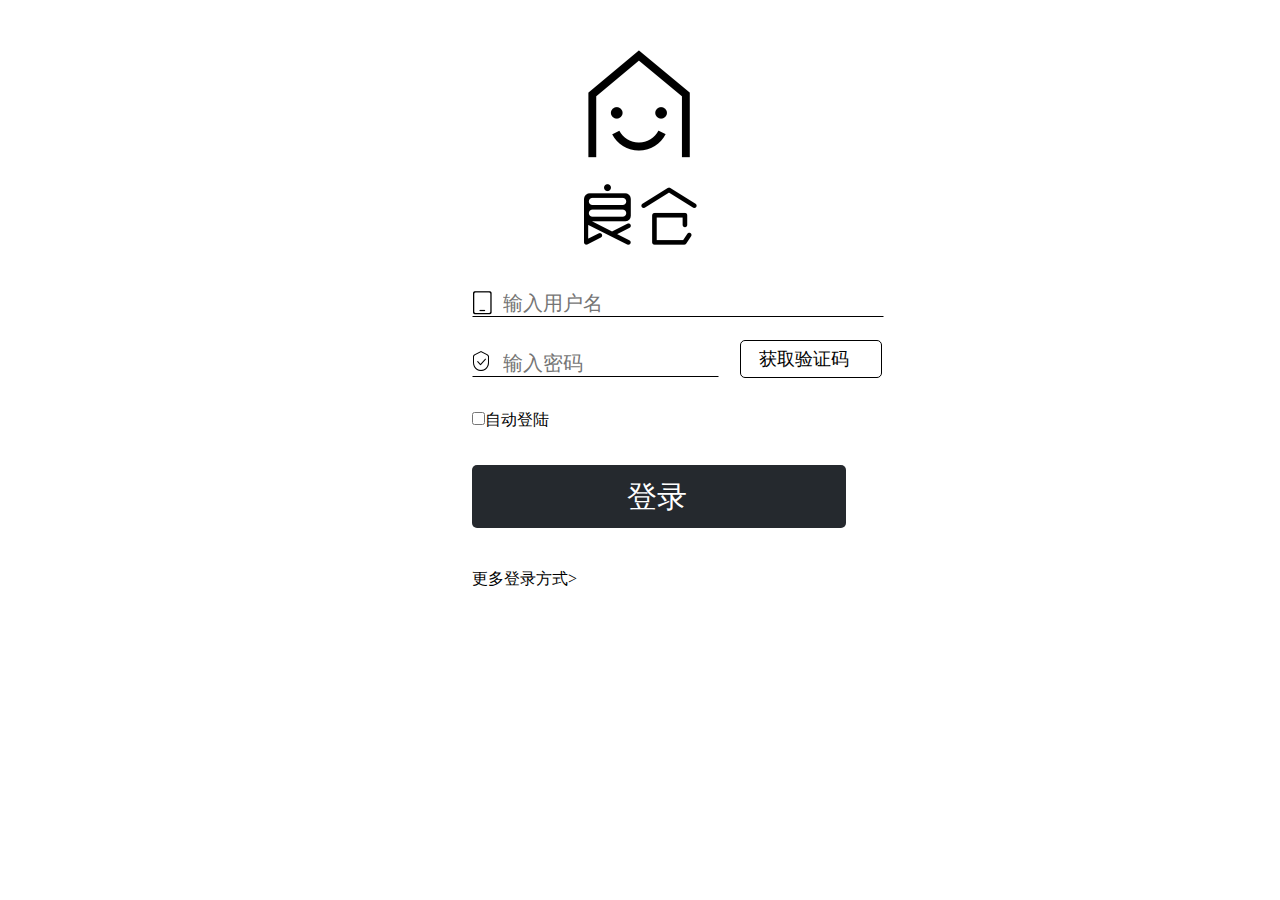
<file: login.html>
<!DOCTYPE html>
<html>
	<head>
		<meta charset="utf-8" />
		<title></title>
		<style type="text/css">
			*{margin: 0px;padding: 0px;}
			li{list-style: none;}
			img{border: none;}
			a{text-decoration: none;}
			body{
				background:#fff;
			/*	position: absolute;*/
			}
			#box{width: 500px;
				height: 240px;
				background:#fff;
				margin: 0px auto;text-align: center;margin-top: 50px;
			}
			#box img{
				
				
			}
			.p1s, .p2s, .p3s{
				width: 620px;
				height: 60px;
			}
			#txt1{
				/*margin: 0px 600px;*/
				border: 1px solid #fff;
				border-bottom: 1px solid #000;
				height: 25px;
				width: 380px;
				background:url(img/nlphone.png)no-repeat;
				outline:none;
				position: absolute; left:50%;margin-left:-168px;top:auto;
				font-size: 20px;
				padding-left: 30px;
			}
			#txt2{
				border: 1px solid #fff;
				border-bottom: 1px solid #000;
				height: 25px;
				width: 215px;
				background:url(img/nlcode.png)no-repeat;
				outline:none;
				position: absolute; left:50%;margin-left:-168px;top:auto;
				font-size: 20px;
				padding-left: 30px;
			}
			#btn{
				width:140px;
				height: 36px;
				border: 1px solid #000;
				border-radius:5px;line-height: 36px;
				position: absolute; left:50%;margin-left:100px;top:340px;
			}
			#span1{
				font: 18px/36px "微软雅黑";
				margin: 0px 18px;
				font-weight: 100;
			}
			a{
				color: #000000;
			}
			
			.p3s{
				position: absolute; left:50%;margin-left:-168px;top:auto;
			}
			#btn2{
				width: 374px;
				height: 63px;
				background: #25292e;
				position: absolute; left:50%;margin-left:-168px;top:auto;margin-top: 55px;
				border-radius:5px;
			}
			#span3{
				font: 30px/63px "微软雅黑";
				color: #fff;
				/*text-align:center;*/
				margin-left: 155px;
			}
			.p4s{
				position: absolute; left:50%;margin-left:-168px;top:auto;margin-top: 159px;
			}

		</style>

	</head>
<body>
		<div id="box">
			<img src="img/nlicon.png"  />
		</div>
		<p class="p1s"><input type="text" placeholder="输入用户名"id="txt1"value="" /></p>
		<p class="p2s"><input type="password" placeholder="输入密码"id="txt2" /><div id="btn">
<span id="span1">获取验证码</span></div></p>
		<p class="p3s"><input type="checkbox"id="cb" /><span id="span2">自动登陆</span></p>
		<div id="btn2">
			<a href="javascript:;" id="span3">登录</a>
		</div>
		<a href="#"><p class="p4s">更多登录方式&gt;</p></a>	
</body>
</html>
<script src="js/login&register.js"></script>
<script type="text/javascript">
	var oUsername = document.getElementById('txt1')
	var oPassword = document.getElementById('txt2')
	var oLogin = document.getElementById('span3');
	var autoLogin = document.getElementById('cb');
	oLogin.onclick = function(){
		var strUsername = oUsername.value;
		var strPassword = oPassword.value;
		var json={
			username:strUsername,
			password:strPassword,
			status:"login"
		}
		server(json,function(obj){
			if(obj.code == 0){
				location.href = "http://127.0.0.1:8020/liangcang/index.html";
				alert(obj.message)
				if(autoLogin.checked == true){
					localStorage.setItem("username",strUsername)
					localStorage.setItem("password",strPassword)
					localStorage.setItem("token",obj.data.token);
				}
				//alert(obj.data.token)
				
				
			}else{
				alert(obj.message)
			}
		});
	}
	window.onload = function(){
		var strUsername = localStorage.getItem("username")
		var strPassword = localStorage.getItem("password")
		if(strUsername != null && strPassword != null){
			
			var json={
				username:strUsername,
				password:strPassword,
				status:"login"
			}
			server(json,function(obj){
				if(obj.code == 0){
					alert("自动登录成功");
				}
				
			});
		}
	}
	
</script>
</file>
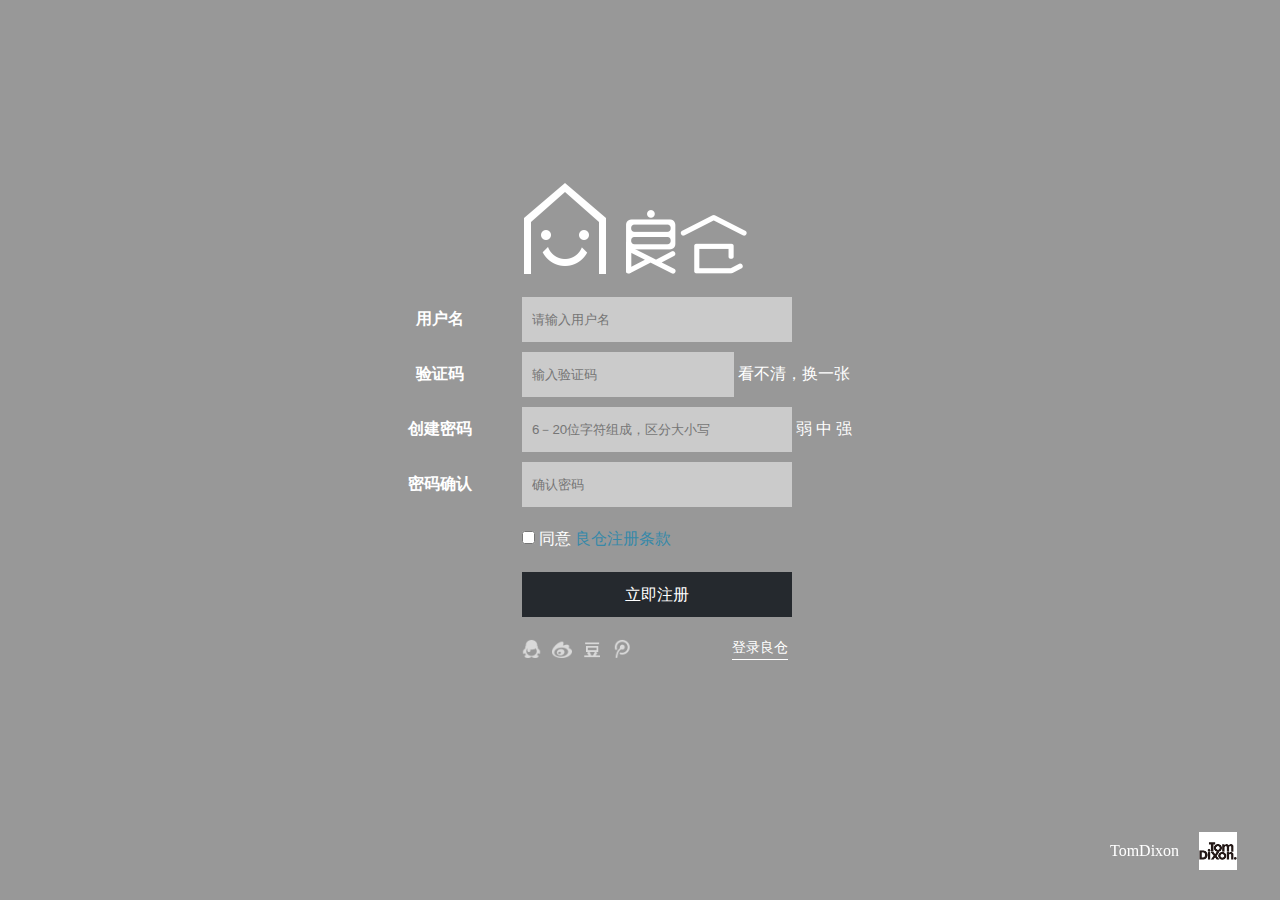
<file: register.html>
<!DOCTYPE html>
<html>
	<head>
		<meta charset="UTF-8">
		<title></title>
		<style type="text/css">
			*{margin: 0;padding: 0;}
			a{text-decoration:none}
			body{
				background: #989898;
			}
			.register{
				width: 564px;height: 560px;margin: 170px auto 0;
			}
			table{
				color: #fff;
			}
			table tr input.txt1{
				width: 260px;height: 45px;outline: none;border: none;background: #cbcbcb;padding-left:10px ;
				
			}
			span.zhuce{
				color: #3789a9;
			}
			table tr input.txt2{
				width: 202px;height: 45px;outline: none;
			}
			table tr input.txt3{
				margin-right: 4px;
			}
			#a1{
				width: 270px;height: 45px;background: #25292e;color: #fff;display: block;
				line-height: 45px;text-align: center;
			}
			table tr td img{
				margin-right: 10px;float: left;
			}
			table tr#txt4 td img:hover{
				opacity: 0.6;
			}
			#a2{
				margin-left: 90px;color: #fff;font-size: 14px;display: block;
				width:56px;height: 20px;border-bottom: 1px solid #fff;float: left;
			}
			.guding{
				width:160px;line-height: 38px;position:fixed;right: 10px;bottom: 30px;
			}
			.guding a{
				line-height: 38px;color: #fff;text-align: center;float: left;margin-right: 20px;
			}
			.guding img{
				width:38px;float: left;
			}
		</style>
	</head>
	<body>
		<div class="register">
			<table border="0" cellspacing="0" margin-topcellpadding="0">
				<tr class="trr" height="122">	
					<th width="164"></th>
					<td width="400"><img src="img/logo.png"></td>
				</tr>
				<tr height="55">
					<th width="164" >用户名</th>
					<td width="400"><input id="username"class="txt1" type="txte" placeholder="请输入用户名"/></td>
				</tr>
				<tr height="55">
					<th width="164">验证码</th>
					<td width="400"><input class="txt1 txt2" type="txte" placeholder="输入验证码"/> 看不清，换一张</td>
				</tr>
				<tr height="55">
					<th width="164">创建密码</th>
					<td width="400"><input class="txt1" id="password"type="password" placeholder="6－20位字符组成，区分大小写"/> 弱 中 强</td>
				</tr>
				<tr height="55">
					<th width="164">密码确认</th>
					<td width="400"><input class="txt1" type="password" placeholder="确认密码"/></td>
				</tr>
				<tr height="55">
					<th width="164"></th>
					<td width="400"><input class="txt3"  type="checkbox"/>同意<span class="zhuce"> 良仓注册条款</span></td>
				</tr>
				<tr height="55">
					<th width="164"></th>
					<td width="400"><a id="a1"href="javascript:;">立即注册</a></td>
				</tr>
				<tr id="txt4"height="55">
					<th width="164"></th>
					<td width="400">
						<a href="javascript:;"><img src="img/register_01.png" title="QQ"></a>
						<a href="javascript:;"><img src="img/register_02.png" title="新浪微博"></a>
						<a href="javascript:;"><img src="img/register_03.png" title="豆瓣"></a>
						<a href="javascript:;"><img src="img/register_04.png" title="腾讯微博"></a>
						<a id="a2" href="#">登录良仓</a>
					</td>
				</tr>
			</table>
		</div>
		<div class="guding">
			<a href="javascript:;">TomDixon</a>
			<a href="javascript:;"><img src="img/register_05.png"></a>
		</div>
	</body>
</html>
<script src="js/login&register.js" type="text/javascript" charset="utf-8"></script>
<script type="text/javascript">
	var oRegister = document.getElementById('a1');
	var oLogin = document.getElementById('a2');
	var oUsername = document.getElementById('username');
	var oPassword = document.getElementById('password');
	var agree = document.querySelectorAll('table tr td .txt3');
	
	//console.log(agree)
	oRegister.onclick = function(){
		var stroUsername = oUsername.value;
		var stroPassword = oPassword.value;
		var json={
			username:stroUsername,
			password:stroPassword,
			status:"register"
		}
		
		server(json,function(obj){
			if(obj.code == 0){
				alert('注册成功');
			}else{
				alert(obj.message);
			}
		});
	}
	oLogin.onclick = function(){
		location.href = "http://127.0.0.1:8020/liangcang/login.html";
	}

</script>
</file>
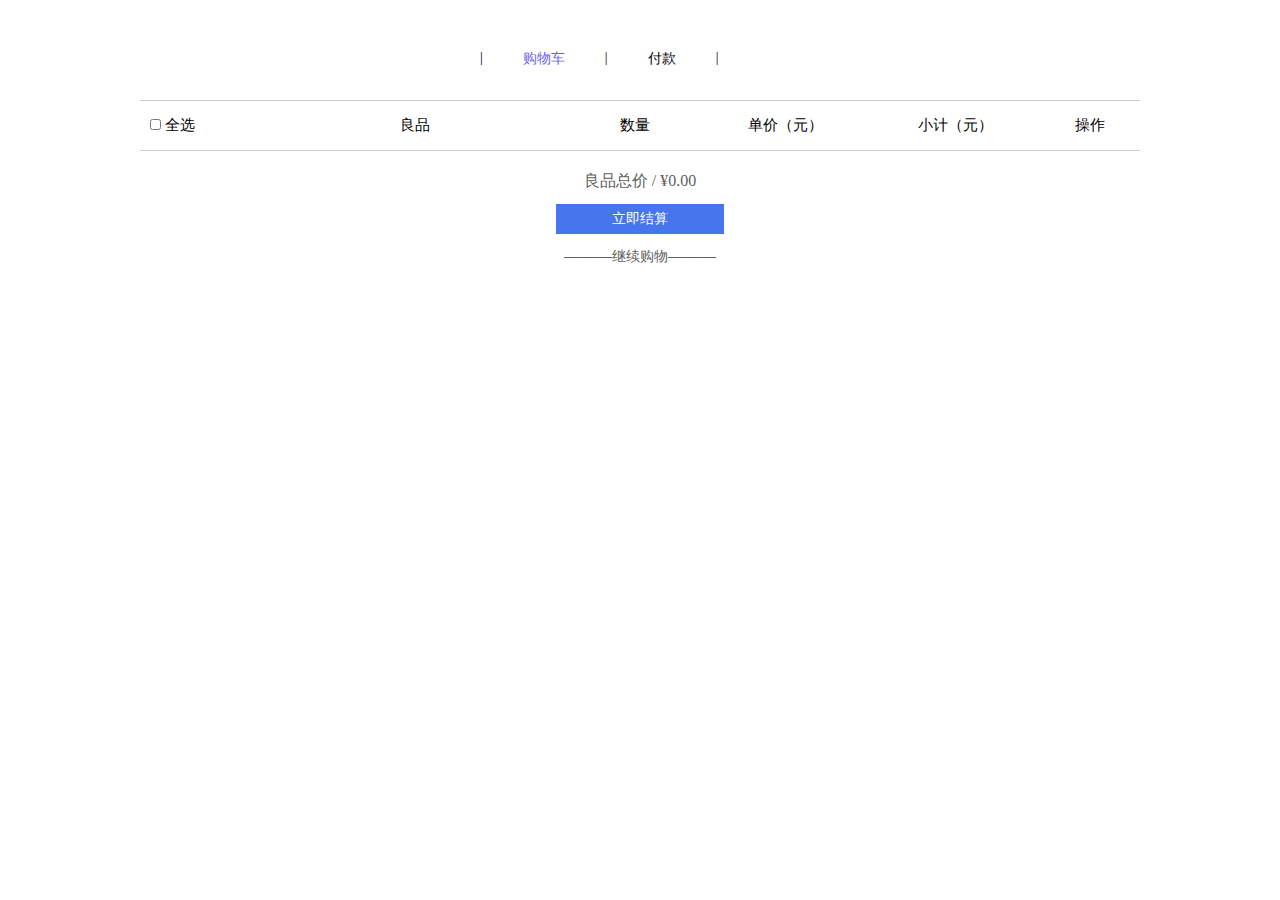
<file: shop.html>
<!DOCTYPE html>
<html>
	<head>
		<meta charset="utf-8" />
		<title></title>
		<style type="text/css">
			*{margin: 0;padding: 0;}
			a{text-decoration:none}
			#shop-up{
				width: 700px;height: 50px;border-bottom: 1px solid #ccc;padding: 50px 0 0 300px;
				font-size: 14px;margin: 0 auto;
			}
			#shop-up span{
				float: left;margin:0 40px;text-align: center;
			}
			#shop-up p{
				float: left;
			}
			#p1{
				color:#6966ea;
			}
			#shop-down{
				width: 1000px;height: auto;margin: 0 auto;
			}
			table{
				border: none;width: 1000px;
			}
			table tr td{
				border-bottom:1px solid #d8d8d8 ;font-size: 14px;color: #999;
			}
			table tr td img{
				width: 70px;
			}
			table tr td a{
				font-size: 14px;color: #999;
			}
			table tr td.txt2{
				text-align: center;
			}
			table tr td p span{
				margin:0 6px;color: #000;
			}
			table tr td p a{
				font-size: 18px;
			}
			table tr th{
				border-bottom:1px solid #ccc ;font-size:15px ;font-weight: normal;
			}
			table tr th.txt1{
				text-align: left;
			}
			#radio1{
				margin-right:4px;width: 11px;height: 11px;margin-left:10px ;
			}
			#radio2{
				margin-right:4px;width: 11px;height: 11px;margin-top: 0;float: left;
				margin-left:14px ;
			}
			#delete{
				color:#6966ea;
			}
			.txt3{
				width: 1000px;height: 33px;margin:0 auto;text-align: center;color: #5f5f5f;margin-top: 20px;
			}
			.txt4{
				width: 1000px;height: 33px;margin:0 auto;text-align: center;display: block;
			}
			.txt4 a{
				width: 168px;height: 30px;background: #4675ed;display: block;line-height: 30px;color: #fff;
				font-size:14px ;text-align: center;margin: 0 auto;
			}
			.txt5{
				width: 1000px;height: 33px;margin:0 auto;text-align: center;display: block;color: #5f5f5f;margin-top:10px;
			}
			.txt5 a{
				font-size: 14px;color:  #5f5f5f;
			}
		</style>
	</head>
	<body>
			<div id="shop-up">
				<span id="">
					|
				</span>
				<p id="p1">购物车</p>
				<span id="">
					|
				</span>
				<p>付款</p>
				<span id="">
					|
				</span>
			</div>
			<div id="shop-down">
				<table border="0" cellspacing="0" cellpadding="0">
					<tr height="50" >
						<th class="txt1"width="120"><input id="radio1" type="checkbox">全选</th>					
						<th width="310">良品</th>
						<th width="130">数量</th>
						<th width="170">单价（元）</th>
						<th width="170">小计（元）</th>
						<th width="100">操作</th>
					</tr>
				</table>
				<table border="0" cellspacing="0" cellpadding="0" id="goods">
					
					
				</table>
			</div>
			<p class="txt3">良品总价 / ¥<span id="allp">0.00</span></p>
			<p class="txt4"><a href="shop2.html">立即结算</a></p>
			<p class="txt5">———<a href="index.html">继续购物</a>———</p>
	</body>
</html>
<script src="js/login&register.js" type="text/javascript" charset="utf-8"></script>
<script>

	
var strToken;


	
strToken = localStorage.getItem("token")
	

var b = 0;


	var allPrice=0;
	var oRadio1 = document.getElementById('radio1');
	var aInpute = document.getElementsByTagName('input');
	var oGoods = document.getElementById('goods');
	var allP = document.getElementById('allp');
	
	var an = 0;
	oRadio1.addEventListener('click',function(){
		an ++ ;
		for(var i =1;i<aInpute.length;i++){
			if(an%2 == 0)aInpute[i].checked = false;
			else aInpute[i].checked = true;
		}
	},false)
	
	if(oRadio1.checked == 'checked'){
		
	}
//	
	//var unit = parseInt(oUnitprice.innerHTML);
	function jia(a){
		a++;
		
		if(a >= 10){
			a=10;
		}

	}

ajax({
		method: "POST",   // 请求方式
		url: "http://csit.top/api_cart.php", // 地址
		json: {},
		token: strToken,
		pc: function(a) {	// 回调函数
			var arr = a.data   	// 取出数组
		
			var str = ""		// 空字符串
							
			for (var i = 0; i < arr.length; i++) {	
				
				var all = arr[i].goods_number*arr[i].goods_price;
				
				b = arr[i].goods_number
				str +=('<tr height="90"><td width="120"><input id="radio2" type="checkbox">'
				+'<a href="javascript:;"><img src="'+ arr[i].goods_thumb +'"></td><td width="310"><a 			href="javascript:;">'+arr[i].goods_name+'</a><h6>一瓶</h6></td><td class="txt2" 			width="130"valign="middle"valign="center"><p><a href="javascript:;" onclick="jian('
				+arr[i].goods_id+','+i+')">-</a><span>'
				+ b +'</span><a href="javascript:;" onclick="jia('
				+arr[i].goods_id+','+i+')">+</a></p></td><td class="txt2" width="170"><span 				id="unitprice">'
				+ arr[i].goods_price +'</span></td><td class="txt2" width="170"><span id="allprice">'
				+ all +'</span></td><td class="txt2" width="100"><a href="javascript:;"id="delete">'
				+'删除</a></td></tr>')
				
				
						allPrice +=all;
				
				
				
			}
			oGoods.innerHTML = str;
			allP.innerHTML = allPrice
		}
})
function jia(c,i){
		b=1
		ajax({
			method: "POST",   // 请求方式
			url: "http://csit.top/api_cart.php", // 地址
			json:{
				goods_id:c,
				number:b
			},
			token: strToken,
			pc: function(a) {	// 回调函数
				var arr = a.data   	// 取出数组
				// 空字符串
				
				console.log(a.data)
			}
	})

}


</script>
</file>
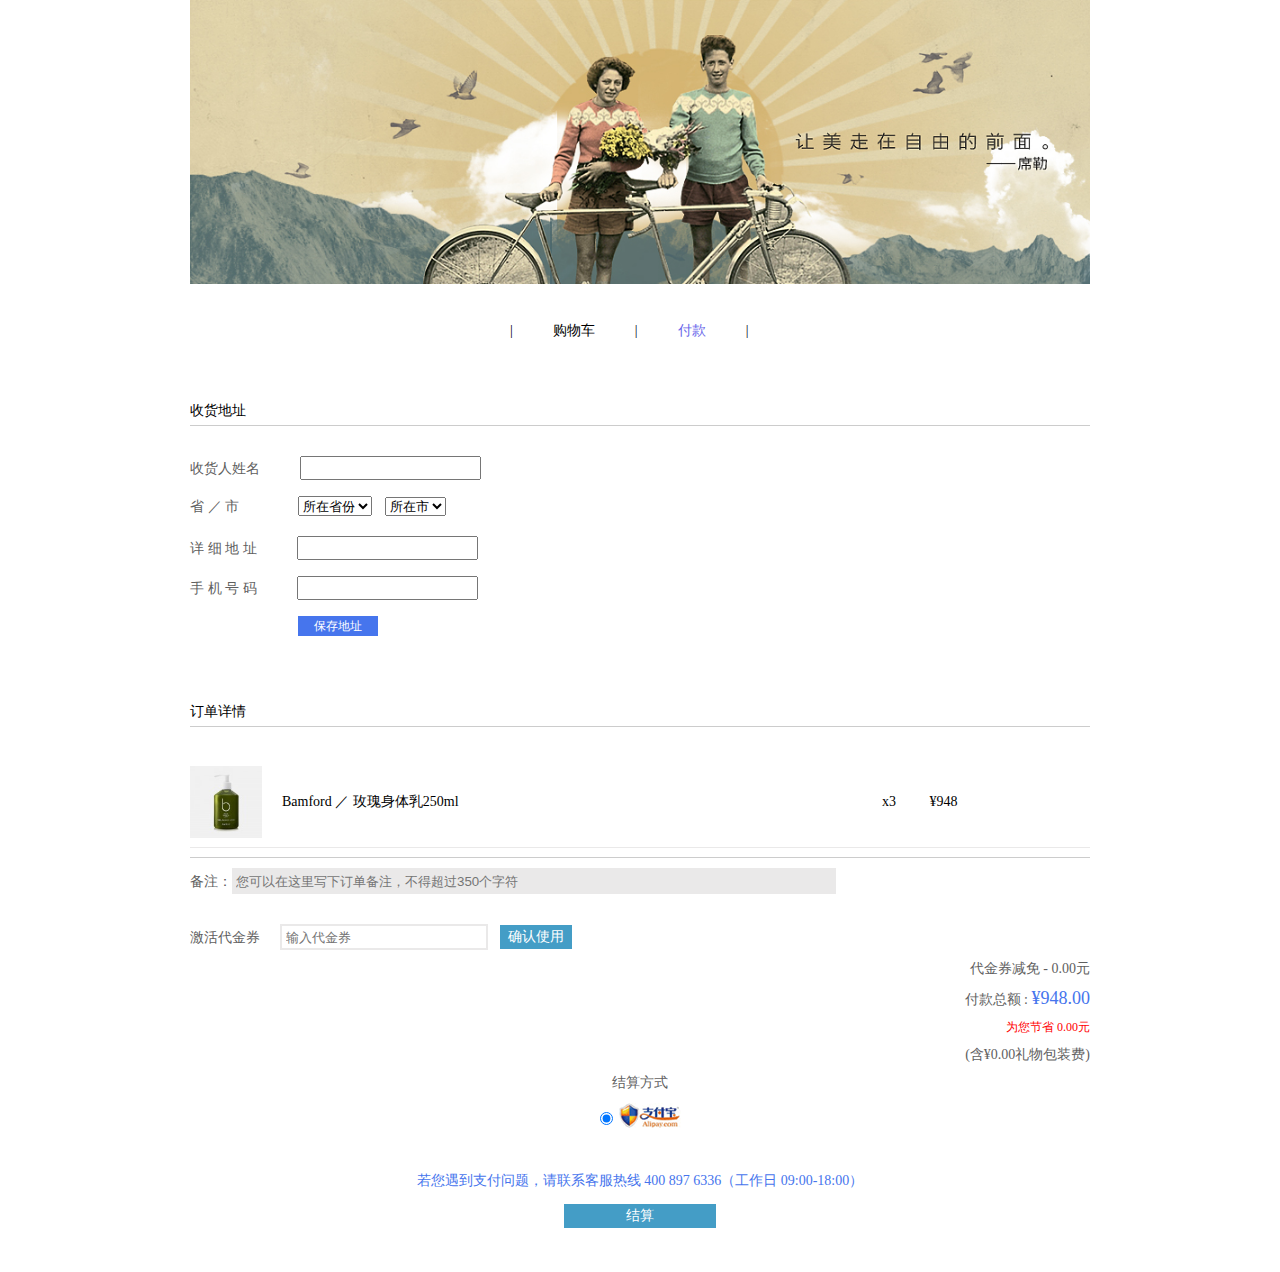
<file: shop2.html>
<!DOCTYPE html>
<html>
	<head>
		<meta charset="UTF-8">
		<title></title>
		<style type="text/css">
			*{margin: 0;padding: 0;}
			a{text-decoration:none}
			li{list-style: none;}
			#shop-up{
				width: 900px;height: 425px;
				font-size: 14px;margin: 0 auto;
			}
			#shop-up img{width:900px;}
			#shop-up span{
				float: left;margin:0 40px;text-align: center;line-height: 86px;
			}
			#shop-d{
				width: 620px;height: 86px;padding-left: 280px;
			}
			#shop-up p{
				float: left;line-height: 86px;
			}
			#p1{
				color:#6966ea;
			}
			#address{
				width: 900px;height: 270px;position: relative;padding-top: 30px;
				font-size: 14px;margin: 0 auto;border-top: 1px solid #ccc;
			}
			#address h3{
				position: absolute;top: -24px;font-size: 14px;font-weight: normal;
			}
			#address p{
				height:40px;font-size: 14px;color: #5F5F5F;
			}
			#address input{
				margin-left: 40px;height:20px
			}
			#address select.select1{
				margin-left: 55px;height:20px;margin-right: 10px;
			}
			#address a{
				width:80px;height:20px;background: #4675ED;display: block;text-align: center;line-height: 20px;margin-left: 108px;
				color: #fff;font-size: 12px;
			}
			#details-up{
				width: 900px;height: 100px;position: relative;padding-top: 30px;
				font-size: 14px;margin: 0 auto;border-top: 1px solid #ccc;
			}
			#details-up h3{
				position: absolute;top: -24px;font-size: 14px;font-weight: normal;
			}
			#details-up ul li{
				width: 900px;height:90px;border-bottom:  1px solid #eae9e9;
			}
			#details-up ul li img{
				width:72px;float: left;margin-top: 9px;margin-right: 20px;
			}
			#details-up ul li span{
				font-size: 14px;line-height: 90px;
			}
			#txt1{
				margin: 0 30px 0 420px;
			}
			#details{
				border-top: 1px solid #ccc;width:900px;height:400px;margin: 0 auto;position: relative;
			}
			#details p{
				font-size: 14px;color: #5F5F5F;margin-top: 10px;
			}
			#txt2{
				width:600px;height: 26px;outline: none;background: #EAE9E9;border: none;padding-left: 4px;
			}
			#txt3{
				width:200px;height: 22px;outline: none;margin-top:20px ;padding-left: 4px;border: 2px solid #EAE9E9;
				margin-left: 20px;
			}
			#details p a{
				width: 72px;height:24px;background: #449dc6;color: #fff;display: block;line-height: 24px;text-align: center;
				
			}
			#details p a#a1{
				position: absolute;left:310px;top:67px;
			}
			#details p a#a2{
				position: absolute;left:374px;top:346px;width: 152px;
			}
			#txt4{
				width: 900px;text-align: right;
			}
			#details p.txte{
				width: 900px;color: red;font-size: 12px;
			}
			#details p#txt4>span{
				color: #4675ED;font-size: 18px;
			}
			#txt5{
				text-align: center;width:900px
			}
			#txt5 img{
				float: left;margin-left: 4px;margin-right: 400px;
			}
			#check{
				float: left;margin-left: 410px;margin-top: 10px;
			}
			#details p#txt6{
				text-align: center;width:900px;height:30px;padding-top: 30px;float: left;color:#4675ED;
			}
		</style>
	</head>
	<body>
		
		<div id="shop-up">
			<img src="img/shop-2.jpg">
			<div id="shop-d">
				<span id="span">
					|
				</span>
				<p>购物车</p>
				<span id="">
					|
				</span>
				<p id="p1">付款</p>
				<span id="">
					|
				</span>
			</div>
		</div>
		<div id="address">
			<h3>收货地址</h3>
			<p><span>收货人姓名</span><input type="text"/></p>	
			<p ><span>省 ／ 市 	</span> 
				<select class="select1">
					<option value="">所在省份</option>
					<option value="">河北省</option>
					<option value="">山西省</option>
					<option value="">辽宁省</option>
					<option value="">吉林省</option>
					<option value="">黑龙江省</option>
					<option value="">江苏省</option>
					<option value="">浙江省</option>
					<option value="">安徽省</option>
					<option value="">福建省</option>
					<option value="">江西省</option>
					<option value="">山东省</option>
					<option value="">河南省</option>
					<option value="">湖北省</option>
					<option value="">湖南省</option>
					<option value="">广东省</option>
					<option value="">海南省</option>
					<option value="">贵州省</option>
					<option value="">云南省</option>
					<option value="">陕西省</option>
					<option value="">甘肃省</option>
				</select>  
				<select>
					<option value="">所在市</option>
				</select>
  
			</p>
			<p><span>详 细 地 址</span><input type="text"/>	</p>
			<p><span>手 机 号 码</span><input type="text"/>	</p>
			<a href="javascript:;">保存地址</a>
  
	

		</div>
		<div id="details-up">
			<h3>订单详情</h3>
			<ul>
				<li>
					<img src="img/shop-1.jpg">

					<span id="">Bamford ／ 玫瑰身体乳250ml</span>
					<span id="txt1">x3</span>
					<span id="">¥948</span>
				</li>
			</ul>
  
	

		</div>
		<div id="details">
			<p><span id="">备注：</span><input id="txt2" type="text" placeholder="您可以在这里写下订单备注，不得超过350个字符"/></p>
			<p><span id="">激活代金券</span><input id="txt3"type="text" placeholder="输入代金券"/><a id="a1"href="javascript:;">确认使用</a></p>



			<p id="txt4">代金券减免   - 0.00元</p>
			<p id="txt4">付款总额 : <span>¥948.00</span></p>
			<p id="txt4" class="txte">为您节省   0.00元</p>
			<p id="txt4">(含¥0.00礼物包装费)</p>
			<p id="txt5">结算方式</p>
			<p id="txt5"><input type="radio" id="check" checked="checked" />
			<img src="img/shop-3.png"/></p>
			<p id="txt6">若您遇到支付问题，请联系客服热线 400 897 6336（工作日 09:00-18:00）</p>
			<p id="txt6"><a id="a2"href="javacript:;">结算</a></p>
		</div>
	</body>
</html>
</file>
